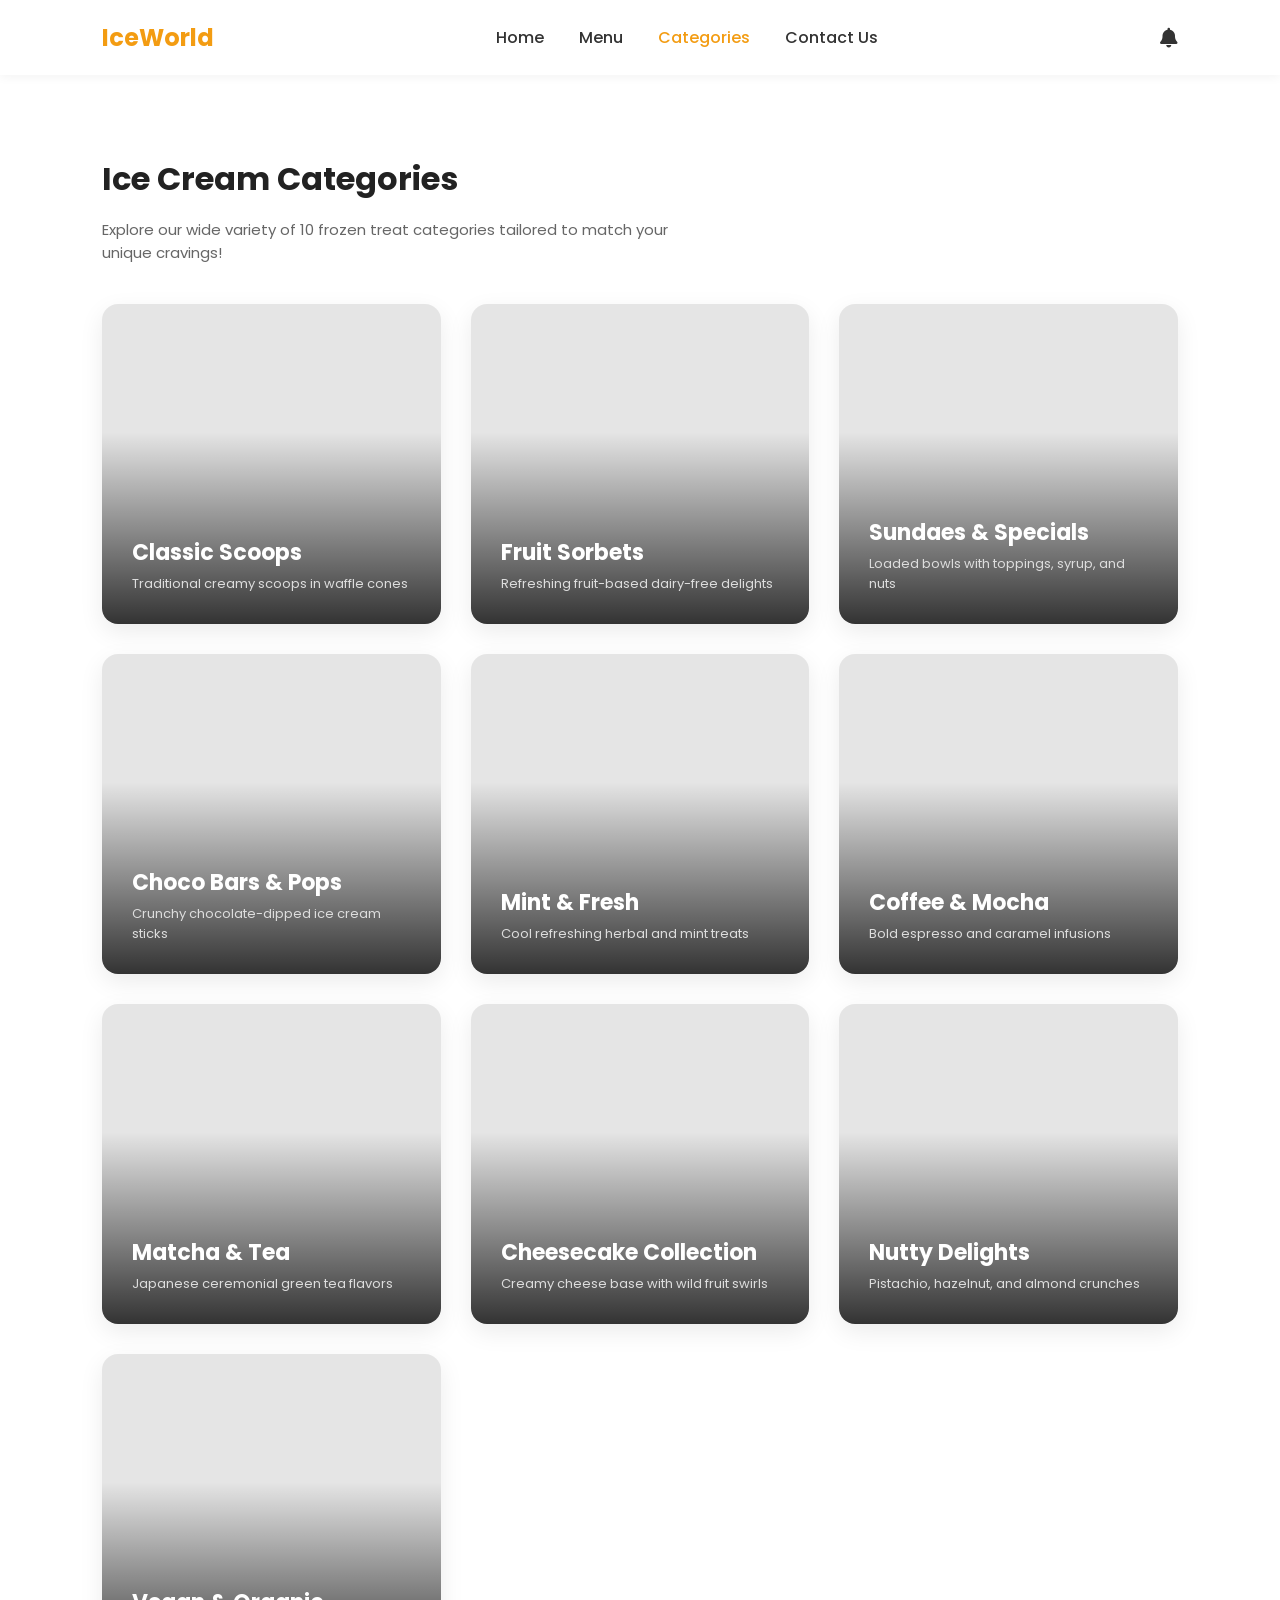
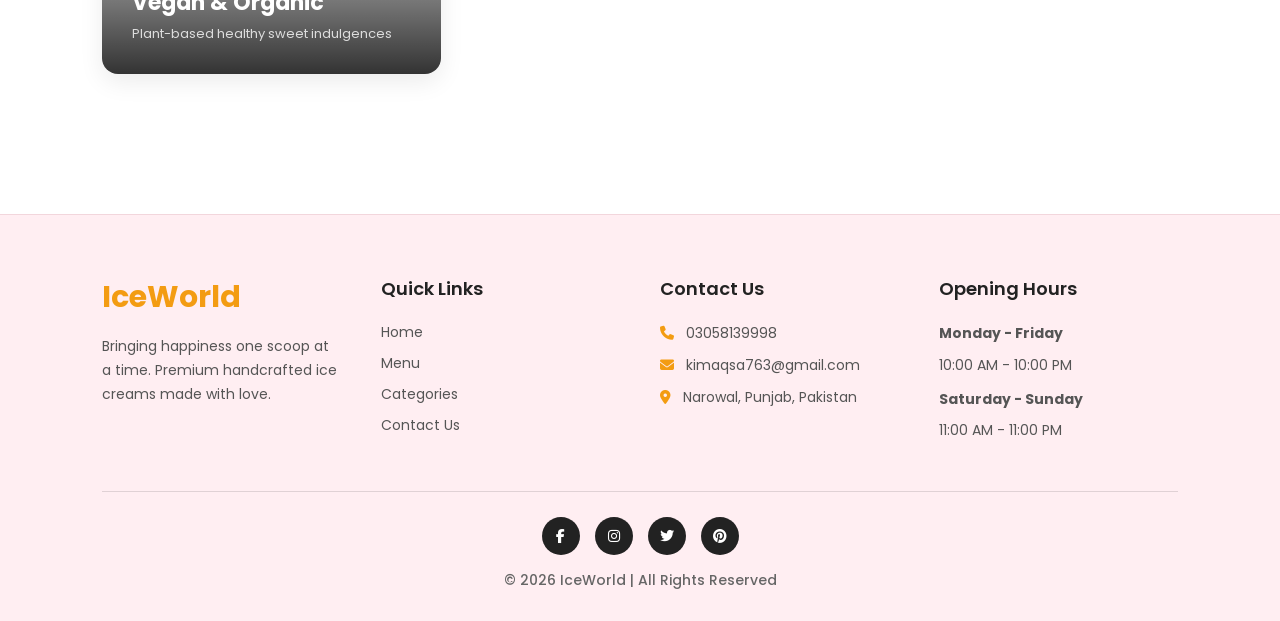
<file: categories.html>
<!DOCTYPE html>
<html lang="en">
<head>
    <meta charset="UTF-8">
    <meta name="viewport" content="width=device-width, initial-scale=1.0">
    <title>IceWorld - Categories</title>
    <link rel="stylesheet" href="https://cdnjs.cloudflare.com/ajax/libs/font-awesome/6.4.0/css/all.min.css">
  <link rel="stylesheet" href="style.css">
</head>
<body>

  
    <header>
        <a href="index.html" class="logo">IceWorld</a>
        <ul class="nav-links">
            <li><a href="index.html">Home</a></li>
            <li><a href="menu.html">Menu</a></li>
            <li><a href="categories.html" class="active">Categories</a></li>
            <li><a href="contact.html">Contact Us</a></li>
        </ul>
        <div class="nav-icons">
            <i class="fa-solid fa-bell"></i>
        </div>
    </header>


    <section id="categories">
        <h2 class="section-title">Ice Cream Categories</h2>
        <p class="section-desc">Explore our wide variety of 10 frozen treat categories tailored to match your unique cravings!</p>
        
        <div class="categories-grid">
            <a href="menu.html" class="category-card" style="background-image: url('https://i.pinimg.com/736x/30/5f/4b/305f4bd590512ffa0d55bbc7c418b8fb.jpg');">
                <div class="category-content">
                    <h3>Classic Scoops</h3>
                    <p>Traditional creamy scoops in waffle cones</p>
                </div>
            </a>

            <a href="menu.html" class="category-card" style="background-image: url('https://i.pinimg.com/1200x/6a/39/d8/6a39d88d6ed0684ecfc58eec4a942782.jpg');">
                <div class="category-content">
                    <h3>Fruit Sorbets</h3>
                    <p>Refreshing fruit-based dairy-free delights</p>
                </div>
            </a>

            <a href="menu.html" class="category-card" style="background-image: url('https://i.pinimg.com/1200x/a0/33/96/a03396d83f854dfdb860d878755d76f9.jpg');">
                <div class="category-content">
                    <h3>Sundaes & Specials</h3>
                    <p>Loaded bowls with toppings, syrup, and nuts</p>
                </div>
            </a>

            <a href="menu.html" class="category-card" style="background-image: url('https://i.pinimg.com/736x/b4/dc/e2/b4dce26a5321a81990bf7a13dbbb5591.jpg');">
                <div class="category-content">
                    <h3>Choco Bars & Pops</h3>
                    <p>Crunchy chocolate-dipped ice cream sticks</p>
                </div>
            </a>

            <a href="menu.html" class="category-card" style="background-image: url('https://i.pinimg.com/736x/69/c0/6d/69c06d60b2c5b604e944b02ed912c71a.jpg');">
                <div class="category-content">
                    <h3>Mint & Fresh</h3>
                    <p>Cool refreshing herbal and mint treats</p>
                </div>
            </a>

            <a href="menu.html" class="category-card" style="background-image: url('https://i.pinimg.com/1200x/b2/8f/06/b28f06b3c1b9c90e6a6a2a89591a6fd5.jpg');">
                <div class="category-content">
                    <h3>Coffee & Mocha</h3>
                    <p>Bold espresso and caramel infusions</p>
                </div>
            </a>

            <a href="menu.html" class="category-card" style="background-image: url('https://i.pinimg.com/736x/7c/05/bf/7c05bfe2b586c226a78fb2d13b3c5896.jpg');">
                <div class="category-content">
                    <h3>Matcha & Tea</h3>
                    <p>Japanese ceremonial green tea flavors</p>
                </div>
            </a>

            <a href="menu.html" class="category-card" style="background-image: url('https://i.pinimg.com/1200x/5f/ea/ab/5feaab53792eb687e1a419743d2851c0.jpg');">
                <div class="category-content">
                    <h3>Cheesecake Collection</h3>
                    <p>Creamy cheese base with wild fruit swirls</p>
                </div>
            </a>

            <a href="menu.html" class="category-card" style="background-image: url('https://i.pinimg.com/1200x/a4/65/7a/a4657abe48e0d96fe1339cd77cdb812a.jpg');">
                <div class="category-content">
                    <h3>Nutty Delights</h3>
                    <p>Pistachio, hazelnut, and almond crunches</p>
                </div>
            </a>

            <a href="menu.html" class="category-card" style="background-image: url('https://i.pinimg.com/1200x/f4/ae/c2/f4aec2984567b31230cc975a3e9ce8e2.jpg');">
                <div class="category-content">
                    <h3>Vegan & Organic</h3>
                    <p>Plant-based healthy sweet indulgences</p>
                </div>
            </a>
        </div>
    </section>

<footer class="custom-footer">

    <div class="custom-footer-grid">

   
        <div class="custom-footer-col">
            <h2 class="footer-logo">IceWorld</h2>
            <p>
                Bringing happiness one scoop at a time.
                Premium handcrafted ice creams made with love.
            </p>
        </div>

       
        <div class="custom-footer-col">
            <h3>Quick Links</h3>
            <a href="index.html">Home</a>
            <a href="menu.html">Menu</a>
            <a href="categories.html">Categories</a>
            <a href="contact.html">Contact Us</a>
        </div>

      
        <div class="custom-footer-col">
            <h3>Contact Us</h3>
            <p><i class="fa-solid fa-phone"></i> 03058139998</p>
            <p><i class="fa-solid fa-envelope"></i> kimaqsa763@gmail.com</p>
            <p><i class="fa-solid fa-location-dot"></i> Narowal, Punjab, Pakistan</p>
        </div>

       
        <div class="custom-footer-col">
            <h3>Opening Hours</h3>
            <p><strong>Monday - Friday</strong></p>
            <p>10:00 AM - 10:00 PM</p>
            <p style="margin-top: 10px;"><strong>Saturday - Sunday</strong></p>
            <p>11:00 AM - 11:00 PM</p>
        </div>

    </div>


    <div class="custom-footer-copyright">
        <div class="footer-social-icons">
            <a href="#"><i class="fa-brands fa-facebook-f"></i></a>
            <a href="#"><i class="fa-brands fa-instagram"></i></a>
            <a href="#"><i class="fa-brands fa-twitter"></i></a>
            <a href="#"><i class="fa-brands fa-pinterest"></i></a>
        </div>
        <p>© 2026 IceWorld | All Rights Reserved</p>
    </div>

</footer>

  <script src="script.js"></script>

</body>
</html>
</file>
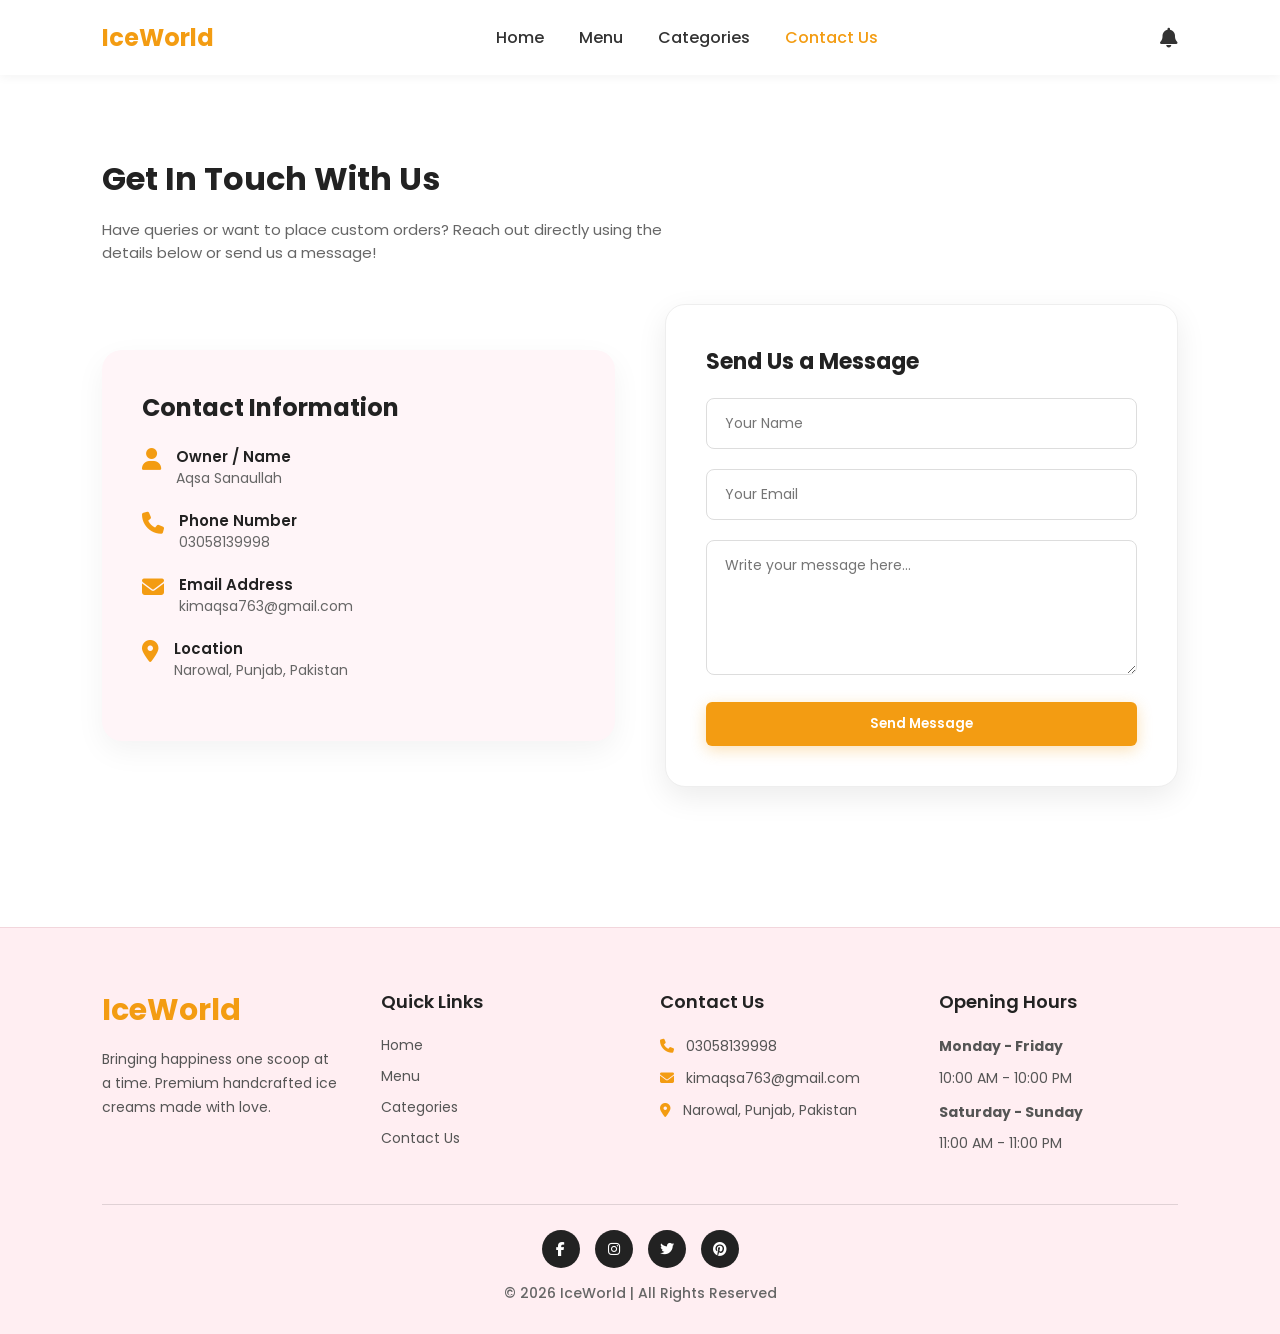
<file: contact.html>
<!DOCTYPE html>
<html lang="en">
<head>
    <meta charset="UTF-8">
    <meta name="viewport" content="width=device-width, initial-scale=1.0">
    <title>IceWorld - Contact Us</title>
    <link rel="stylesheet" href="https://cdnjs.cloudflare.com/ajax/libs/font-awesome/6.4.0/css/all.min.css">
   <link rel="stylesheet" href="style.css">
</head>
<body>
    <div id="toast-message" class="toast-message"></div>

 
    <header>
        <a href="index.html" class="logo">IceWorld</a>
        <ul class="nav-links">
            <li><a href="index.html">Home</a></li>
            <li><a href="menu.html">Menu</a></li>
            <li><a href="categories.html">Categories</a></li>
            <li><a href="contact.html" class="active">Contact Us</a></li>
        </ul>
        <div class="nav-icons">
      
            <i class="fa-solid fa-bell"></i>
        </div>
    </header>

    <section id="contact">
        <h2 class="section-title">Get In Touch With Us</h2>
        <p class="section-desc">Have queries or want to place custom orders? Reach out directly using the details below or send us a message!</p>
        
        <div class="contact-container">
         
            <div class="contact-info-card">
                <h3>Contact Information</h3>
                
                <div class="contact-item">
                    <i class="fa-solid fa-user"></i>
                    <div>
                        <h4>Owner / Name</h4>
                        <p>Aqsa Sanaullah</p>
                    </div>
                </div>

                <div class="contact-item">
                    <i class="fa-solid fa-phone"></i>
                    <div>
                        <h4>Phone Number</h4>
                        <p>03058139998</p>
                    </div>
                </div>

                <div class="contact-item">
                    <i class="fa-solid fa-envelope"></i>
                    <div>
                        <h4>Email Address</h4>
                        <p>kimaqsa763@gmail.com</p>
                    </div>
                </div>

                <div class="contact-item">
                    <i class="fa-solid fa-location-dot"></i>
                    <div>
                        <h4>Location</h4>
                        <p>Narowal, Punjab, Pakistan</p>
                    </div>
                </div>
            </div>

          
            <div class="contact-form-box">
                <h3 style="margin-bottom: 20px; font-size: 22px; color: #222;">Send Us a Message</h3>
                <form id="contact-form">
                    <input type="text" id="contact-name" placeholder="Your Name" required>
                    <input type="email" id="contact-email" placeholder="Your Email" required>
                    <textarea id="contact-msg" rows="5" placeholder="Write your message here..." required></textarea>
                    <button type="submit" class="btn-primary" style="width: 100%;">Send Message</button>
                </form>
                
                <div id="contact-feedback" class="form-message" style="display: none; margin-top: 15px;"></div>
            </div>
        </div>
    </section>


<footer class="custom-footer">

  
    <div class="custom-footer-grid">

   
        <div class="custom-footer-col">
            <h2 class="footer-logo">IceWorld</h2>
            <p>
                Bringing happiness one scoop at a time.
                Premium handcrafted ice creams made with love.
            </p>
        </div>

        <div class="custom-footer-col">
            <h3>Quick Links</h3>
            <a href="index.html">Home</a>
            <a href="menu.html">Menu</a>
            <a href="categories.html">Categories</a>
            <a href="contact.html">Contact Us</a>
        </div>

        <div class="custom-footer-col">
            <h3>Contact Us</h3>
            <p><i class="fa-solid fa-phone"></i> 03058139998</p>
            <p><i class="fa-solid fa-envelope"></i> kimaqsa763@gmail.com</p>
            <p><i class="fa-solid fa-location-dot"></i> Narowal, Punjab, Pakistan</p>
        </div>

        <div class="custom-footer-col">
            <h3>Opening Hours</h3>
            <p><strong>Monday - Friday</strong></p>
            <p>10:00 AM - 10:00 PM</p>
            <p style="margin-top: 10px;"><strong>Saturday - Sunday</strong></p>
            <p>11:00 AM - 11:00 PM</p>
        </div>

    </div>

    <div class="custom-footer-copyright">
        <div class="footer-social-icons">
            <a href="#"><i class="fa-brands fa-facebook-f"></i></a>
            <a href="#"><i class="fa-brands fa-instagram"></i></a>
            <a href="#"><i class="fa-brands fa-twitter"></i></a>
            <a href="#"><i class="fa-brands fa-pinterest"></i></a>
        </div>
        <p>© 2026 IceWorld | All Rights Reserved</p>
    </div>

</footer>

  <script src="script.js"></script>
</body>
</html>
</file>
<file: style.css>
@import url('https://fonts.googleapis.com/css2?family=Poppins:wght@300;400;500;600;700&display=swap');

* {
    margin: 0;
    padding: 0;
    box-sizing: border-box;
    font-family: 'Poppins', sans-serif;
    scroll-behavior: smooth;
}

body {
    background-color: #fff;
    color: #333;
    overflow-x: hidden;
}


header {
    display: flex;
    justify-content: space-between;
    align-items: center;
    padding: 20px 8%;
    background: #fff;
    position: sticky;
    top: 0;
    z-index: 1000;
    box-shadow: 0 2px 10px rgba(0,0,0,0.05);
}

.logo {
    font-size: 24px;
    font-weight: 700;
    color: #f39c12;
    text-decoration: none;
}

.nav-links {
    list-style: none;
    display: flex;
    gap: 35px;
}

.nav-links a {
    text-decoration: none;
    color: #333;
    font-weight: 500;
    transition: 0.3s;
}

.nav-links a:hover, .nav-links a.active {
    color: #f39c12;
}

.nav-icons {
    display: flex;
    gap: 20px;
    font-size: 20px;
    cursor: pointer;
    color: #333;
    position: relative;
    align-items: center;
}

.nav-icons i:hover {
    color: #f39c12;
}


.hero {
    display: flex;
    align-items: center;
    justify-content: space-between;
    padding: 60px 8%;
    min-height: 80vh;
    background: linear-gradient(135deg, #fff5f8 0%, #ffffff 100%);
    overflow: hidden;
}

.hero-content {
    max-width: 600px;
}

.hero-content h1 {
    font-size: 48px;
    font-weight: 700;
    line-height: 1.2;
    color: #222;
    margin-bottom: 20px;
}

.hero-content h1 span {
    color: #f39c12;
}

.hero-content p {
    font-size: 15px;
    color: #666;
    line-height: 1.6;
    margin-bottom: 30px;
}

.btn-primary {
    display: inline-block;
    padding: 12px 30px;
    background: #f39c12;
    color: #fff;
    font-weight: 600;
    border-radius: 6px;
    text-decoration: none;
    transition: 0.3s ease;
    border: none;
    cursor: pointer;
    box-shadow: 0 4px 15px rgba(243, 156, 18, 0.3);
}

.btn-primary:hover {
    background: #e67e22;
    transform: translateY(-2px);
    box-shadow: 0 6px 20px rgba(243, 156, 18, 0.4);
}

.social-icons {
    display: flex;
    gap: 15px;
    margin-top: 35px;
}

.social-icons a {
    width: 40px;
    height: 40px;
    background: #222;
    color: #fff;
    display: flex;
    align-items: center;
    justify-content: center;
    border-radius: 50%;
    text-decoration: none;
    transition: 0.3s;
}

.social-icons a:hover {
    background: #f39c12;
    transform: scale(1.1);
}

.hero-image {
    position: relative;
    width: 430px;
    height: 430px;
    background: #f39c12;
    border-radius: 50%;
    display: flex;
    align-items: center;
    justify-content: center;
    box-shadow: 0 20px 40px rgba(243, 156, 18, 0.2);
    overflow: hidden;
    flex-shrink: 0;
}

.hero-image img {
    width: 100%;
    height: 100%;
    object-fit: cover;
    filter: drop-shadow(0 15px 25px rgba(0,0,0,0.15));
}


section {
    padding: 80px 8%;
}

.section-title {
    font-size: 32px;
    font-weight: 700;
    margin-bottom: 15px;
    color: #222;
}

.section-desc {
    color: #666;
    margin-bottom: 40px;
    font-size: 15px;
    max-width: 600px;
}


.products-grid {
    display: grid;
    grid-template-columns: repeat(auto-fill, minmax(260px, 1fr));
    gap: 30px;
    margin-top: 30px;
}

.product-card {
    background: #fff;
    border-radius: 16px;
    overflow: hidden;
    box-shadow: 0 5px 20px rgba(0,0,0,0.06);
    transition: all 0.4s ease;
    border: 1px solid #f0f0f0;
    display: flex;
    flex-direction: column;
    justify-content: space-between;
}

.product-card:hover {
    transform: translateY(-8px);
    box-shadow: 0 15px 35px rgba(243, 156, 18, 0.2);
    border-color: #f39c12;
}

.product-img-box {
    height: 220px;
    background: #fff5f8;
    display: flex;
    align-items: center;
    justify-content: center;
    position: relative;
    overflow: hidden;
}

.product-card:hover .product-img-box img {
    transform: scale(1.1) rotate(3deg);
}

.product-img-box img {
    height: 160px;
    object-fit: contain;
    transition: transform 0.4s ease;
}

.product-details {
    padding: 20px;
    text-align: left;
}

.product-details h3 {
    font-size: 18px;
    font-weight: 600;
    color: #222;
    margin-bottom: 8px;
}

.product-details p {
    font-size: 13px;
    color: #777;
    margin-bottom: 15px;
    line-height: 1.4;
}

.product-footer {
    display: flex;
    justify-content: space-between;
    align-items: center;
    padding: 0 20px 20px 20px;
}

.price {
    font-size: 18px;
    font-weight: 700;
    color: #f39c12;
}

.price span {
    font-size: 13px;
    color: #999;
    text-decoration: line-through;
    margin-left: 5px;
    font-weight: 400;
}

.add-btn {
    padding: 8px 16px;
    background: #fff;
    color: #f39c12;
    border: 2px solid #f39c12;
    border-radius: 6px;
    font-weight: 600;
    cursor: pointer;
    transition: 0.3s;
    font-size: 13px;
}

.add-btn:hover {
    background: #f39c12;
    color: #fff;
}

.buy-btn {
    display: inline-block;
    padding: 8px 16px;
    background: #fff;
    color: #f39c12;
    border: 2px solid #f39c12;
    border-radius: 6px;
    text-decoration: none;
    font-weight: 600;
    font-size: 13px;
    transition: 0.3s;
    text-align: center;
}

.buy-btn:hover {
    background: #f39c12;
    color: #fff;
}

.categories-grid {
    display: grid;
    grid-template-columns: repeat(auto-fill, minmax(280px, 1fr));
    gap: 30px;
    margin-top: 30px;
}

.category-card {
    position: relative;
    height: 320px;
    border-radius: 16px;
    overflow: hidden;
    box-shadow: 0 8px 25px rgba(0,0,0,0.08);
    cursor: pointer;
    display: flex;
    align-items: flex-end;
    padding: 30px;
    text-decoration: none;
    background-size: cover;
    background-position: center;
    transition: transform 0.4s ease;
}

.category-card::before {
    content: '';
    position: absolute;
    inset: 0;
    background: linear-gradient(to top, rgba(0,0,0,0.8) 0%, rgba(0,0,0,0.1) 60%);
    transition: 0.3s;
}

.category-card:hover {
    transform: translateY(-8px);
}

.category-content {
    position: relative;
    z-index: 2;
    color: #fff;
}

.category-content h3 {
    font-size: 22px;
    font-weight: 700;
    margin-bottom: 5px;
}

.category-content p {
    font-size: 13px;
    color: #ddd;
}
.discount-banner {
    background: #ffeef2;
    padding: 60px 20px;
    text-align: center;
    border-radius: 20px;
    margin: 60px 8%;
}

.discount-banner h2 {
    font-size: 32px;
    font-weight: 700;
    color: #222;
    margin-bottom: 15px;
}

.discount-banner p {
    color: #666;
    margin-bottom: 30px;
    font-size: 15px;
}

.subscribe-form {
    display: flex;
    width: 100%;
    max-width: 500px;
    margin: 0 auto;
    background: #fff;
    border-radius: 8px;
    overflow: hidden;
    box-shadow: 0 5px 15px rgba(0,0,0,0.05);
}

.subscribe-form input {
    flex: 1;
    min-width: 0;
    padding: 15px 20px;
    border: none;
    outline: none;
    font-size: 14px;
}

.subscribe-form button {
    width: 120px;
    flex-shrink: 0;
    background: #f39c12;
    color: #fff;
    border: none;
    font-weight: 600;
    cursor: pointer;
    transition: 0.3s;
}

.subscribe-form button:hover {
    background: #e67e22;
}

.form-message.success {
    background-color: #d4edda;
    color: #155724;
    border: 1px solid #c3e6cb;
}

.form-message.error {
    background-color: #f8d7da;
    color: #721c24;
    border: 1px solid #f5c6cb;
}
.toast-message {
    position: fixed;
    top: 90px;
    left: 50%;
    transform: translateX(-50%);
    background: #28a745;
    color: #fff;
    padding: 15px 30px;
    border-radius: 8px;
    font-size: 15px;
    font-weight: 600;
    box-shadow: 0 10px 25px rgba(0,0,0,.15);
    z-index: 9999;
    display: none;
}

.contact-container {
    display: grid;
    grid-template-columns: 1fr 1fr;
    gap: 50px;
    align-items: center;
    margin-top: 30px;
}

.contact-info-card {
    background: #fff5f8;
    padding: 40px;
    border-radius: 20px;
    box-shadow: 0 10px 30px rgba(0,0,0,0.05);
}

.contact-info-card h3 {
    font-size: 24px;
    color: #222;
    margin-bottom: 20px;
    font-weight: 700;
}

.contact-item {
    display: flex;
    align-items: flex-start;
    gap: 15px;
    margin-bottom: 20px;
}

.contact-item i {
    font-size: 22px;
    color: #f39c12;
    margin-top: 3px;
}

.contact-item div h4 {
    font-size: 15px;
    color: #222;
    font-weight: 600;
}

.contact-item div p {
    font-size: 14px;
    color: #666;
}

.contact-form-box {
    background: #fff;
    padding: 40px;
    border-radius: 20px;
    box-shadow: 0 10px 30px rgba(0,0,0,0.08);
    border: 1px solid #eee;
}

.contact-form-box input, .contact-form-box textarea {
    width: 100%;
    padding: 14px 18px;
    margin-bottom: 20px;
    border: 1px solid #ddd;
    border-radius: 8px;
    outline: none;
    font-size: 14px;
    transition: 0.3s;
}

.contact-form-box input:focus, .contact-form-box textarea:focus {
    border-color: #f39c12;
    box-shadow: 0 0 8px rgba(243, 156, 18, 0.2);
}

footer,
footer.custom-footer,
.custom-footer {
    display: block !important;
    width: 100% !important;
    background-color: #ffeef2 !important;
    padding: 60px 8% 30px 8% !important;
    margin-top: 60px !important;
    border-top: 1px solid #f2d6dc !important;
    box-sizing: border-box !important;
}

.custom-footer-grid {
    display: grid !important;
    grid-template-columns: repeat(4, 1fr) !important;
    gap: 40px !important;
    max-width: 1300px !important;
    margin: 0 auto 40px auto !important;
    align-items: start !important;
}

.custom-footer-col h2.footer-logo {
    color: #f39c12 !important;
    font-size: 30px !important;
    font-weight: 700 !important;
    margin-bottom: 15px !important;
}

.custom-footer-col h3 {
    color: #222222 !important;
    font-size: 18px !important;
    font-weight: 600 !important;
    margin-bottom: 20px !important;
}

.custom-footer-col p {
    color: #555555 !important;
    font-size: 14px !important;
    line-height: 1.7 !important;
    margin-bottom: 8px !important;
}

.custom-footer-col a {
    display: block !important;
    color: #555555 !important;
    text-decoration: none !important;
    font-size: 14px !important;
    margin-bottom: 10px !important;
    transition: color 0.3s ease !important;
}

.custom-footer-col a:hover {
    color: #f39c12 !important;
}

.custom-footer-col i {
    color: #f39c12 !important;
    margin-right: 8px !important;
}

.custom-footer-copyright {
    width: 100% !important;
    max-width: 1300px !important;
    margin: 0 auto !important;
    padding-top: 25px !important;
    border-top: 1px solid rgba(0, 0, 0, 0.12) !important;
    text-align: center !important;
    display: flex !important;
    flex-direction: column !important;
    align-items: center !important;
    justify-content: center !important;
}

.footer-social-icons {
    display: flex !important;
    justify-content: center !important;
    gap: 15px !important;
    margin-bottom: 15px !important;
}

.footer-social-icons a {
    display: inline-flex !important;
    justify-content: center !important;
    align-items: center !important;
    width: 38px !important;
    height: 38px !important;
    background: #222222 !important;
    color: #ffffff !important;
    border-radius: 50% !important;
    text-decoration: none !important;
    font-size: 14px !important;
    transition: all 0.3s ease !important;
}

.footer-social-icons a:hover {
    background: #f39c12 !important;
    transform: translateY(-3px) !important;
}

.custom-footer-copyright p {
    color: #666666 !important;
    font-size: 14px !important;
    font-weight: 500 !important;
    margin: 0 !important;
}




@media (max-width: 992px) {
    .custom-footer-grid {
        grid-template-columns: repeat(2, 1fr) !important;
        gap: 30px !important;
    }
}


@media (max-width: 768px) {

    header {
        flex-direction: column;
        align-items: center;
        gap: 15px;
    }

    .nav-links {
        display: flex;
        flex-direction: row;
        justify-content: center;
        flex-wrap: wrap;
        gap: 20px;
        margin-top: 15px;
    }

    .hero {
        flex-direction: column;
        text-align: center;
        gap: 40px;
    }

    .hero-image {
        width: 280px;
        height: 280px;
    }

    .contact-container {
        grid-template-columns: 1fr;
    }

    .custom-footer-grid {
        grid-template-columns: 1fr !important;
        text-align: center !important;
        gap: 25px !important;
    }

    .custom-footer {
        padding: 40px 20px !important;
    }
}


@media (max-width: 600px) {

    .nav-links {
        gap: 12px;
    }

    .nav-links a {
        font-size: 14px;
    }

    .hero-content h1 {
        font-size: 34px;
    }
}

@media (max-width: 600px) {

    .subscribe-form{
        display: flex;
        flex-direction: column;
        width: 100%;
    }

    .subscribe-form input{
        width: 100%;
        border-radius: 8px;
        margin-bottom: 10px;
    }

    .subscribe-form button{
        width: 100%;
        padding: 15px;
        border-radius: 8px;
    }

}

@media (max-width: 600px) {

    .discount-banner{
        margin: 30px 15px;
        padding: 30px 15px;
    }

    .subscribe-form{
        display: grid !important;
        grid-template-columns: 1fr !important;
        gap: 10px;
        overflow: visible !important;
        background: transparent;
        box-shadow: none;
    }

    .subscribe-form input{
        width: 100% !important;
        border: 1px solid #ddd;
        border-radius: 8px;
        background: #fff;
    }

    .subscribe-form button{
        display: block !important;
        width: 100% !important;
        height: 50px;
        background: #f39c12 !important;
        color: white !important;
        border-radius: 8px;
    }

}
</file>
